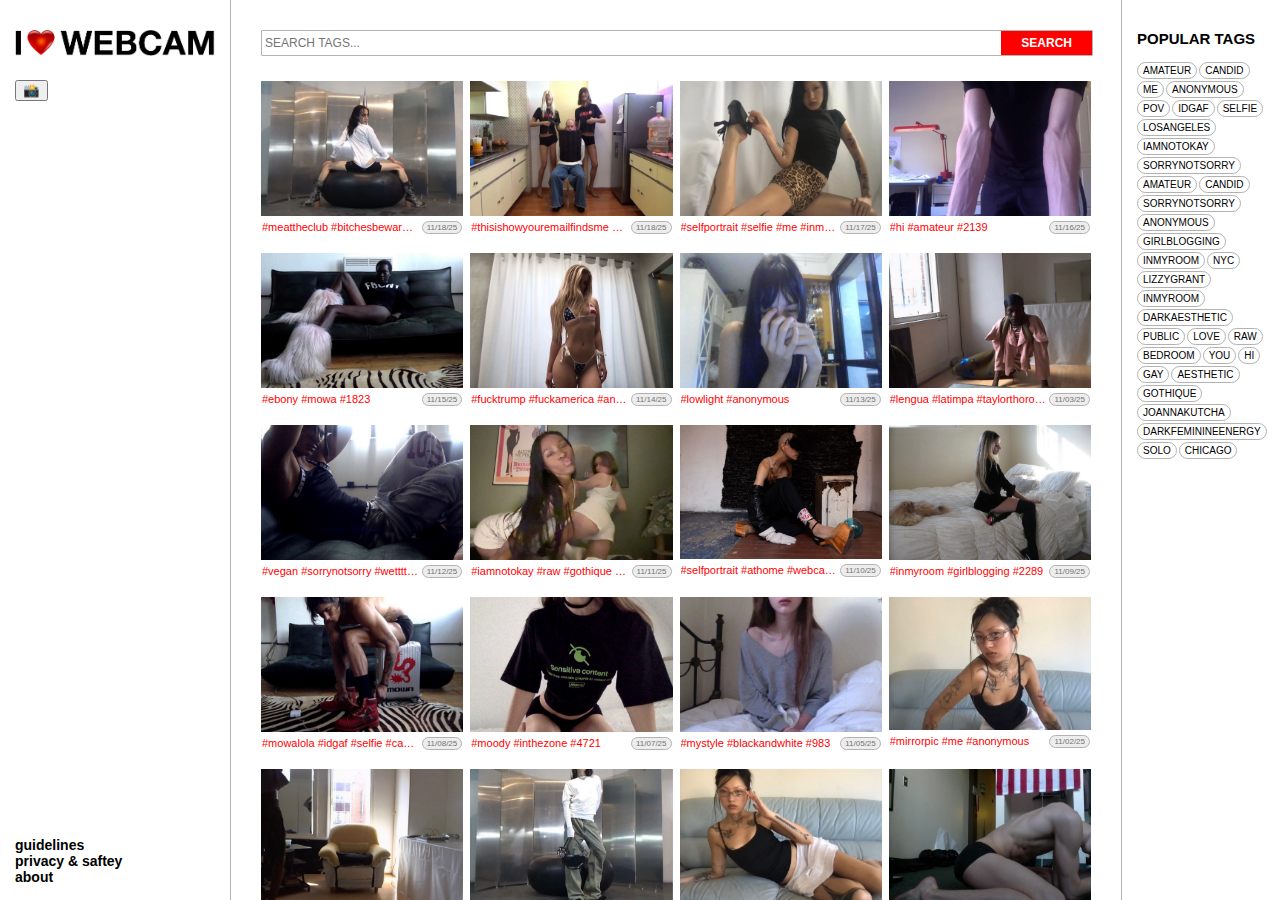
<file: index.html>
<!doctype html>
<html lang="en">
    <head>
        <meta charset="UTF-8" />
        <title>I♡WEBCAM</title>
        <link rel="stylesheet" href="styles.css" />
        <script src="script.js"></script>
    </head>
    <body class="gallery-page">
        <section class="intro">
            <header class="title">
                    <a href="index.html"><img src="iheartwebcam-logo.png" width="200px" /></a>
            </header>
            <section class="camera-title">
                    <button onClick="openCamera()">📸</button>
                </section>
            <footer>
                <a href="info-pages/guidelines.html">guidelines</a><br>
                <a href="info-pages/privacy.html">privacy & saftey</a><br> 
                <a href="info-pages/about.html">about</a> 
            </footer>
        </section>
        <section class="galleryspace">
            <section class="searchbar">
                <form action="amateur.html" method="GET">
                    <input type="text" name="q" placeholder="SEARCH TAGS..." class="search-input" />
                    <input type="submit" value="SEARCH" class="search-button" />
                </form>
            </section>
            <section class="gallery">
                <div class="gallery-item">
                    <a href="enlarged-post.html">
                        <img src="iheartwebcam-photos/IMG13.jpg" width="200" />
                    </a>
                    <div class="caption-container">
                        <div class="tags">#meattheclub #bitchesbeware #anonymous</div>
                        <div class="date">11/18/25</div>
                    </div>
                </div>

                <div class="gallery-item">
                    <a href="enlarged-post.html">
                        <img src="iheartwebcam-photos/IMG12.jpg" width="200" />
                    </a>
                    <div class="caption-container">
                        <div class="tags">#thisishowyouremailfindsme #deepcleaners #anonymous</div>
                        <div class="date">11/18/25</div>
                    </div>
                </div>

                <div class="gallery-item">
                    <a href="enlarged-post.html">
                        <img src="iheartwebcam-photos/IMG10.jpg" width="200" />
                    </a>
                    <div class="caption-container">
                        <div class="tags">#selfportrait #selfie #me #inmyroom #1980</div>
                        <div class="date">11/17/25</div>
                    </div>
                </div>

                <div class="gallery-item">
                    <a href="iheartwebcam-photos/IMG37.jpg">
                        <img src="iheartwebcam-photos/IMG26.PNG" width="200" />
                    </a>
                    <div class="caption-container">
                        <div class="tags">#hi #amateur #2139</div>
                        <div class="date">11/16/25</div>
                    </div>
                </div>

                <div class="gallery-item">
                    <a href="iheartwebcam-photos/IMG8.jpeg">
                        <img src="iheartwebcam-photos/IMG8.jpg" width="200" />
                    </a>
                    <div class="caption-container">
                        <div class="tags">#ebony #mowa #1823</div>
                        <div class="date">11/15/25</div>
                    </div>
                </div>
                <div class="gallery-item">
                    <img src="iheartwebcam-photos/IMG7.PNG" width="200" />
                    <div class="caption-container">
                        <div class="tags">#fucktrump #fuckamerica #anonymous</div>
                        <div class="date">11/14/25</div>
                    </div>
                </div>

                <div class="gallery-item">
                    <img  src="iheartwebcam-photos/IMG6.jpg" width="200" />
                    <div class="caption-container">
                        <div class="tags">#lowlight #anonymous</div>
                        <div class="date">11/13/25</div>
                    </div>
                </div>
                <div class="gallery-item">
                    <a href="enlarged-post.html">
                        <img src="iheartwebcam-photos/IMG29.jpg" width="200" />
                    </a>
                    <div class="caption-container">
                        <div class="tags">#lengua #latimpa #taylorthoroski #softfocus #anonymous</div>
                        <div class="date">11/03/25</div>
                    </div>
                </div>

                <div class="gallery-item">
                    <a href="iheartwebcam-photos/IMG5.jpg">
                        <img src="iheartwebcam-photos/IMG35.jpg" width="200" />
                    </a>
                    <div class="caption-container">
                        <div class="tags">#vegan #sorrynotsorry #wetttt #144</div>
                        <div class="date">11/12/25</div>
                    </div>
                </div>

                <div class="gallery-item">
                    <a href="iheartwebcam-photos/IMG4.jpg">
                        <img src="iheartwebcam-photos/IMG33.PNG" width="200" />
                    </a>
                    <div class="caption-container">
                        <div class="tags">#iamnotokay #raw #gothique #digitialgallery #348</div>
                        <div class="date">11/11/25</div>
                    </div>
                </div>

                <div class="gallery-item">
                    <a href="mowalola.html">
                        <img src="iheartwebcam-photos/IMG1.jpg" width="200" />
                    </a>
                    <div class="caption-container">
                        <div class="tags">#selfportrait #athome #webcam #1948</div>
                        <div class="date">11/10/25</div>
                    </div>
                </div>

                <div class="gallery-item">
                    <a href="iheartwebcam-photos/IMG2.PNG">
                        <img src="iheartwebcam-photos/IMG2.PNG" width="200" />
                    </a>
                    <div class="caption-container">
                        <div class="tags">#inmyroom #girlblogging #2289</div>
                        <div class="date">11/09/25</div>
                    </div>
                </div>

                <div class="gallery-item">
                    <a href="mowalola.html">
                        <img src="iheartwebcam-photos/IMG3.jpg" width="200" />
                    </a>
                    <div class="caption-container">
                        <div class="tags">#mowalola #idgaf #selfie #candid #anonymous</div>
                        <div class="date">11/08/25</div>
                    </div>
                </div>

                <div class="gallery-item">
                    <a href="iheartwebcam-photos/IMG14.jpg">
                        <img src="iheartwebcam-photos/IMG14.jpg" width="200" />
                    </a>
                    <div class="caption-container">
                        <div class="tags">#moody #inthezone #4721</div>
                        <div class="date">11/07/25</div>
                    </div>
                </div>

                <div class="gallery-item">
                    <a href="iheartwebcam-photos/IMG16.jpg">
                        <img src="iheartwebcam-photos/IMG16.jpg" width="200" />
                    </a>
                    <div class="caption-container">
                        <div class="tags">#mystyle #blackandwhite #983</div>
                        <div class="date">11/05/25</div>
                    </div>
                </div>

                <div class="gallery-item">
                    <a href="iheartwebcam-photos/IMG19.jpg">
                        <img src="iheartwebcam-photos/IMG19.jpg" width="200" />
                    </a>
                    <div class="caption-container">
                        <div class="tags">#mirrorpic #me #anonymous</div>
                        <div class="date">11/02/25</div>
                    </div>
                </div>

                <div class="gallery-item">
                    <a href="iheartwebcam-photos/IMG34.jpg">
                        <img src="iheartwebcam-photos/IMG30.jpg" width="200" />
                    </a>
                    <div class="caption-container">
                        <div class="tags">#mystyle #confidence #5743</div>
                        <div class="date">11/01/25</div>
                    </div>
                </div>

                <div class="gallery-item">
                    <a href="iheartwebcam-photos/IMG28.jpg">
                        <img src="iheartwebcam-photos/IMG28.jpg" width="200" />
                    </a>
                    <div class="caption-container">
                        <div class="tags">#bedroom #cozy #anonymous</div>
                        <div class="date">10/31/25</div>
                    </div>
                </div>

                <div class="gallery-item">
                    <a href="iheartwebcam-photos/IMG22.jpg">
                        <img src="iheartwebcam-photos/IMG22.jpg" width="200" />
                    </a>
                    <div class="caption-container">
                        <div class="tags">#candid #laugh #2298</div>
                        <div class="date">10/30/25</div>
                    </div>
                </div>

                <div class="gallery-item">
                    <a href="iheartwebcam-photos/IMG23.jpg">
                        <img src="iheartwebcam-photos/IMG23.jpg" width="200" />
                    </a>
                    <div class="caption-container">
                        <div class="tags">#inmyroom #latehours #anonymous</div>
                        <div class="date">10/29/25</div>
                    </div>
                </div>

                <div class="gallery-item">
                    <a href="iheartwebcam-photos/IMG24.jpg">
                        <img src="iheartwebcam-photos/IMG24.jpg" width="200" />
                    </a>
                    <div class="caption-container">
                        <div class="tags">#streetstyle #outside #5931</div>
                        <div class="date">10/28/25</div>
                    </div>
                </div>

                <div class="gallery-item">
                    <a href="iheartwebcam-photos/IMG25.jpg">
                        <img src="iheartwebcam-photos/IMG25.jpg" width="200" />
                    </a>
                    <div class="caption-container">
                        <div class="tags">#citylights #alone #anonymous</div>
                        <div class="date">10/27/25</div>
                    </div>
                </div>
            </section>
        </section>
        <section class="tag-container">
            <div>
                <h4 class="tag-title">POPULAR TAGS</h4>
            </div>
            <div class="tag-list">
                <span class="tag">AMATEUR</span>
                <span class="tag">CANDID</span>
                <span class="tag">ME</span>
                <span class="tag">ANONYMOUS</span>
                <span class="tag">POV</span>
                <span class="tag">IDGAF</span>
                <span class="tag">SELFIE</span>
                <span class="tag">LOSANGELES</span>
                <span class="tag">IAMNOTOKAY</span>
                <span class="tag">SORRYNOTSORRY</span>
                <span class="tag">AMATEUR</span>
                <span class="tag">CANDID</span>
                <span class="tag">SORRYNOTSORRY</span>
                <span class="tag">ANONYMOUS</span>
                <span class="tag">GIRLBLOGGING</span>
                <span class="tag">INMYROOM</span>
                <span class="tag">NYC</span>
                <span class="tag">LIZZYGRANT</span>
                <span class="tag">INMYROOM</span>
                <span class="tag">DARKAESTHETIC</span>
                <span class="tag">PUBLIC</span>
                <span class="tag">LOVE</span>
                <span class="tag">RAW</span>
                <span class="tag">BEDROOM</span>
                <span class="tag">YOU</span>
                <span class="tag">HI</span>
                <span class="tag">GAY</span>
                <span class="tag">AESTHETIC</span>
                <span class="tag">GOTHIQUE</span>
                <span class="tag">JOANNAKUTCHA</span>
                <span class="tag">DARKFEMININEENERGY</span>
                <span class="tag">SOLO</span>
                <span class="tag">CHICAGO</span>
            </div>
        </section>
    </body>
</html>
</file>
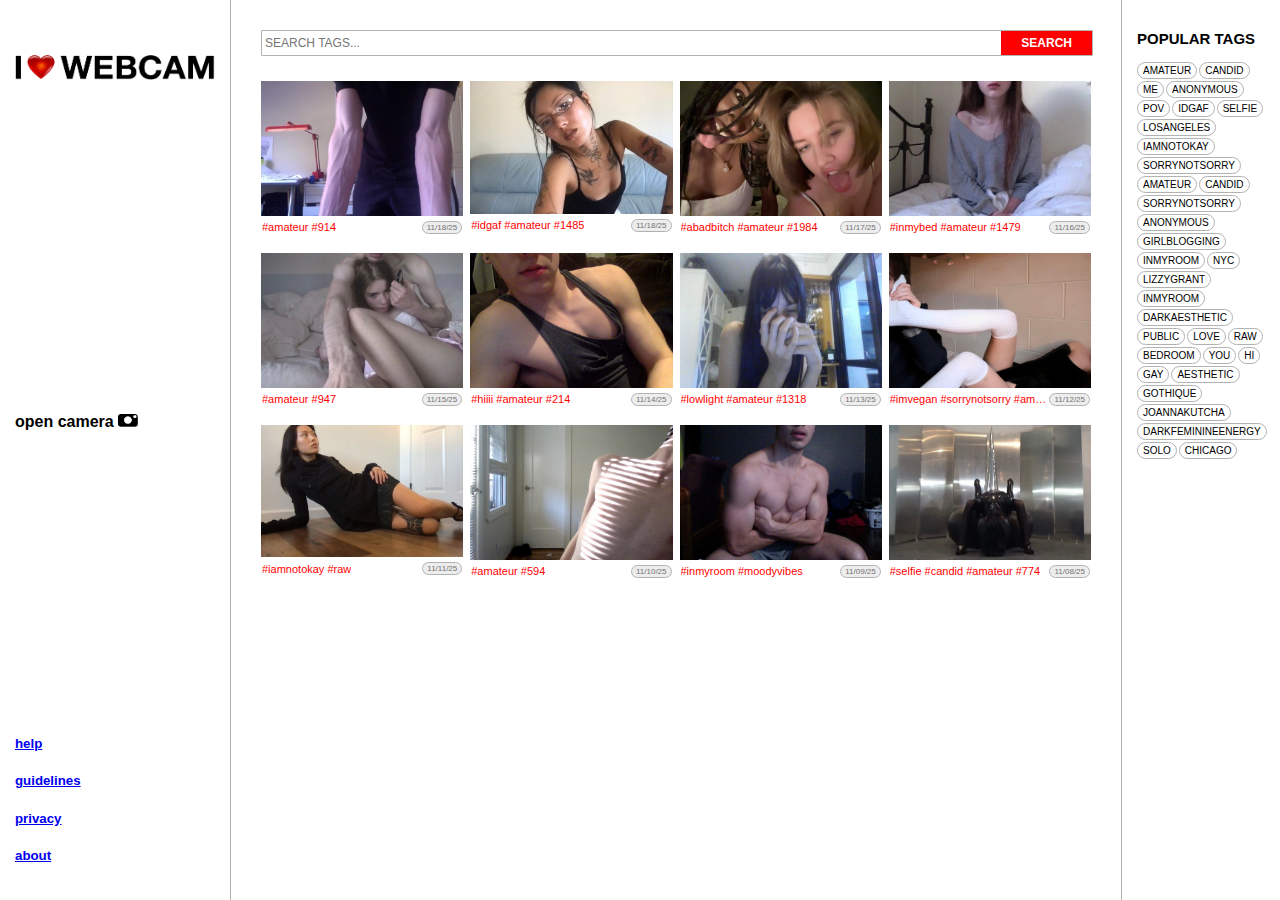
<file: amateur.html>
<!doctype html>
<html lang="en">
    <head>
        <meta charset="UTF-8" />
        <title>I❤️WEBCAM</title>
        <link rel="stylesheet" href="styles.css" />
        <script src="script.js"></script>
    </head>
    <body class="gallery-page">
        <section class="intro">
            <header class="title">
                <h1>
                    <a href="index.html"><img src="iheartwebcam-logo.png" width="200px" /></a>
                </h1>
            </header>
           <h4>open camera <img src="iheartwebcam-camera.png" width="20px" /> </h4>
            <div class="footer">
                <h5>
                    <a href="help.html">help</a>
                </h5>
                <h5>
                    <a href="guidelines.html">guidelines</a>
                </h5>
                <h5>
                    <a href="privacy.html">privacy</a>
                </h5>
                <h5>
                    <a href="about.html">about</a>
                </h5>
            </div>
        </section>
        <section class="galleryspace">
            <section class="searchbar">
                <form action="amateur.html" method="GET">
                    <input type="text" name="q" placeholder="SEARCH TAGS..." class="search-input" />
                    <input type="submit" value="SEARCH" class="search-button" />
                </form>
            </section>
            <section class="gallery">
    <div class="gallery-item">
        <a href="iheartwebcam-photos/IMG13.jpeg">
            <img src="iheartwebcam-photos/IMG26.PNG" width="200" />
        </a>
        <div class="caption-container">
            <div class="tags">#amateur #914</div>
            <div class="date">11/18/25</div>
        </div>
    </div>

    <div class="gallery-item">
        <a href="iheartwebcam-photos/IMG12.jpeg">
            <img src="iheartwebcam-photos/IMG20.jpg" width="200" />
        </a>
        <div class="caption-container">
            <div class="tags">#idgaf #amateur #1485 </div>
            <div class="date">11/18/25</div>
        </div>
    </div>

    <div class="gallery-item">
        <a href="iheartwebcam-photos/IMG10.jpeg">
            <img src="iheartwebcam-photos/IMG32.PNG" width="200" />
        </a>
        <div class="caption-container">
            <div class="tags">#abadbitch #amateur #1984</div>
            <div class="date">11/17/25</div>
        </div>
    </div>

    <div class="gallery-item">
        <a href="iheartwebcam-photos/IMG9.jpeg">
            <img src="iheartwebcam-photos/IMG16.jpg" width="200" />
        </a>
        <div class="caption-container">
            <div class="tags">#inmybed #amateur #1479 </div>
            <div class="date">11/16/25</div>
        </div>
    </div>

    <div class="gallery-item">
        <a href="iheartwebcam-photos/IMG8.jpeg">
            <img src="iheartwebcam-photos/IMG34.jpg" width="200" />
        </a>
        <div class="caption-container">
            <div class="tags">#amateur #947 </div>
            <div class="date">11/15/25</div>
        </div>
    </div>

    <div class="gallery-item">
        <a href="iheartwebcam-photos/IMG7.PNG">
            <img src="iheartwebcam-photos/IMG25.jpg" width="200" />
        </a>
        <div class="caption-container">
            <div class="tags">#hiiii #amateur #214</div>
            <div class="date">11/14/25</div>
        </div>
    </div>

    <div class="gallery-item">
        <a href="iheartwebcam-photos/IMG6.JPG">
            <img src="iheartwebcam-photos/IMG6.JPG" width="200" />
        </a>
        <div class="caption-container">
            <div class="tags">#lowlight #amateur #1318</div>
            <div class="date">11/13/25</div>
        </div>
    </div>

    <div class="gallery-item">
        <a href="iheartwebcam-photos/IMG5.jpg">
            <img src="iheartwebcam-photos/IMG17.jpg" width="200" />
        </a>
        <div class="caption-container">
            <div class="tags">#imvegan #sorrynotsorry #amateur #144</div>
            <div class="date">11/12/25</div>
        </div>
    </div>

    <div class="gallery-item">
        <a href="iheartwebcam-photos/IMG4.jpg">
            <img src="iheartwebcam-photos/IMG4.jpg" width="200" />
        </a>
        <div class="caption-container">
            <div class="tags">#iamnotokay #raw</div>
            <div class="date">11/11/25</div>
        </div>
    </div>

    <div class="gallery-item">
        <a href="mowalola.html">
            <img src="iheartwebcam-photos/IMG24.jpg" width="200" />
        </a>
        <div class="caption-container">
            <div class="tags">#amateur #594</div>
            <div class="date">11/10/25</div>
        </div>
    </div>

    <div class="gallery-item">
        <a href="iheartwebcam-photos/IMG2.PNG">
            <img src="iheartwebcam-photos/IMG31.jpg" width="200" />
        </a>
        <div class="caption-container">
            <div class="tags">#inmyroom #moodyvibes</div>
            <div class="date">11/09/25</div>
        </div>
    </div>

    <div class="gallery-item">
        <a href="iheartwebcam-photos/IMG1.JPG">
            <img src="iheartwebcam-photos/IMG27.jpg" width="200" />
        </a>
        <div class="caption-container">
            <div class="tags">#selfie #candid #amateur #774</div>
            <div class="date">11/08/25</div>
        </div>
    </div>
</section>

        </section>
        <section class="tag-container">
            <div>
                <h4 class="tag-title">POPULAR TAGS</h4>
            </div>
            <div class="tag-list">
                <span class="tag">AMATEUR</span>
                <span class="tag">CANDID</span>
                <span class="tag">ME</span>
                <span class="tag">ANONYMOUS</span>
                <span class="tag">POV</span>
                <span class="tag">IDGAF</span>
                <span class="tag">SELFIE</span>
                <span class="tag">LOSANGELES</span>
                <span class="tag">IAMNOTOKAY</span>
                <span class="tag">SORRYNOTSORRY</span>
                <span class="tag">AMATEUR</span>
                <span class="tag">CANDID</span>
                <span class="tag">SORRYNOTSORRY</span>
                <span class="tag">ANONYMOUS</span>
                <span class="tag">GIRLBLOGGING</span>
                <span class="tag">INMYROOM</span>
                <span class="tag">NYC</span>
                <span class="tag">LIZZYGRANT</span>
                <span class="tag">INMYROOM</span>
                <span class="tag">DARKAESTHETIC</span>
                <span class="tag">PUBLIC</span>
                <span class="tag">LOVE</span>
                <span class="tag">RAW</span>
                <span class="tag">BEDROOM</span>
                <span class="tag">YOU</span>
                <span class="tag">HI</span>
                <span class="tag">GAY</span>
                <span class="tag">AESTHETIC</span>
                <span class="tag">GOTHIQUE</span>
                <span class="tag">JOANNAKUTCHA</span>
                <span class="tag">DARKFEMININEENERGY</span>
                <span class="tag">SOLO</span>
                <span class="tag">CHICAGO</span>
                
            </div>
        </section>
    </body>
</html>
</file>
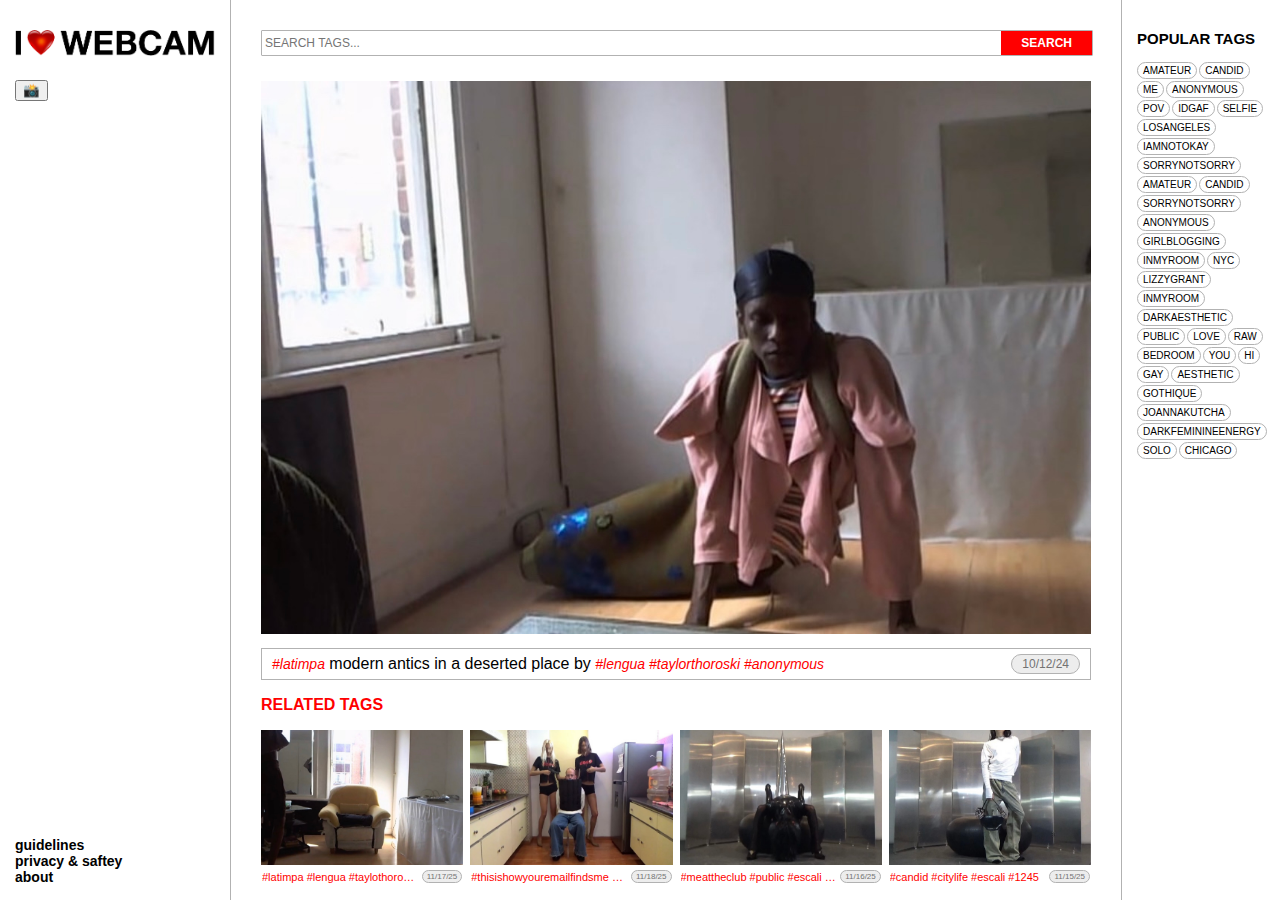
<file: enlarged-post.html>
<!doctype html>
<html lang="en">
    <head>
        <meta charset="UTF-8" />
        <title>I❤️WEBCAM</title>
        <link rel="stylesheet" href="styles.css" />
        <script src="script.js"></script>
    </head>
    <body>
        <section class="intro">
            <header class="title">
                <a href="index.html"><img src="iheartwebcam-logo.png" width="200px" /></a>
            </header>
            <section class="camera-title">
                <button onClick="openCamera()">📸</button>
            </section>
            <footer>
                <a href="info-pages/guidelines.html">guidelines</a><br />
                <a href="info-pages/privacy.html">privacy & saftey</a><br />
                <a href="info-pages/about.html">about</a>
            </footer>
        </section>
        <section class="galleryspace">
            <section class="searchbar">
                <form action="" method="GET">
                    <input type="text" name="q" placeholder="SEARCH TAGS..." class="search-input" />
                    <input type="submit" value="SEARCH" class="search-button" />
                </form>
            </section>
            <section class="gallery">
                <div class="gallery-item">
                    <a href="iheartwebcam-photos/IMG29.jpg"> <img src="iheartwebcam-photos/IMG29.jpg" width="500" /></a>
                </div>
            </section>
            <section class="caption-container">
                <div class="caption">
                    <em class="tags">#latimpa</em> modern antics in a deserted place by
                    <em class="tags">#lengua #taylorthoroski #anonymous</em>
                </div>
                <div class="date">10/12/24</div>
            </section>
            <section class="related-tags">
                <p>RELATED TAGS</p>
            </section>
            <section class="small-gallery">
                <div class="gallery-item">
                    <a href="iheartwebcam-photos/IMG10.jpeg">
                        <img src="iheartwebcam-photos/IMG30.jpg" width="200" />
                    </a>
                    <div class="caption-container">
                        <div class="tags">#latimpa #lengua #taylothoroski #anonymous</div>
                        <div class="date">11/17/25</div>
                    </div>
                </div>

                <div class="gallery-item">
                    <a href="iheartwebcam-photos/IMG12.jpeg">
                        <img src="iheartwebcam-photos/IMG12.jpg" width="200" />
                    </a>
                    <div class="caption-container">
                        <div class="tags">#thisishowyouremailfindsme #escali #1245</div>
                        <div class="date">11/18/25</div>
                    </div>
                </div>

                <div class="gallery-item">
                    <a href="iheartwebcam-photos/IMG9.jpeg">
                        <img src="iheartwebcam-photos/IMG27.jpg" width="200" />
                    </a>
                    <div class="caption-container">
                        <div class="tags">#meattheclub #public #escali #1245</div>
                        <div class="date">11/16/25</div>
                    </div>
                </div>

                <div class="gallery-item">
                    <a href="iheartwebcam-photos/IMG8.jpeg">
                        <img src="iheartwebcam-photos/IMG28.jpg" width="200" />
                    </a>
                    <div class="caption-container">
                        <div class="tags">#candid #citylife #escali #1245</div>
                        <div class="date">11/15/25</div>
                    </div>
                </div>
            </section>
        </section>

        <section class="tag-container">
            <div>
                <h4 class="tag-title">POPULAR TAGS</h4>
            </div>
            <div class="tag-list">
                <span class="tag">AMATEUR</span>
                <span class="tag">CANDID</span>
                <span class="tag">ME</span>
                <span class="tag">ANONYMOUS</span>
                <span class="tag">POV</span>
                <span class="tag">IDGAF</span>
                <span class="tag">SELFIE</span>
                <span class="tag">LOSANGELES</span>
                <span class="tag">IAMNOTOKAY</span>
                <span class="tag">SORRYNOTSORRY</span>
                <span class="tag">AMATEUR</span>
                <span class="tag">CANDID</span>
                <span class="tag">SORRYNOTSORRY</span>
                <span class="tag">ANONYMOUS</span>
                <span class="tag">GIRLBLOGGING</span>
                <span class="tag">INMYROOM</span>
                <span class="tag">NYC</span>
                <span class="tag">LIZZYGRANT</span>
                <span class="tag">INMYROOM</span>
                <span class="tag">DARKAESTHETIC</span>
                <span class="tag">PUBLIC</span>
                <span class="tag">LOVE</span>
                <span class="tag">RAW</span>
                <span class="tag">BEDROOM</span>
                <span class="tag">YOU</span>
                <span class="tag">HI</span>
                <span class="tag">GAY</span>
                <span class="tag">AESTHETIC</span>
                <span class="tag">GOTHIQUE</span>
                <span class="tag">JOANNAKUTCHA</span>
                <span class="tag">DARKFEMININEENERGY</span>
                <span class="tag">SOLO</span>
                <span class="tag">CHICAGO</span>
            </div>
        </section>
    </body>
</html>
</file>
<file: styles.css>
html,
body {
    margin: 0;
    padding: 0;
    height: 100%;
    font-family: Arial, Helvetica, sans-serif;
}
body {
    display: flex;
    height: 100vh;
    justify-content: space-between;
}
/*LEFT SECTIION*/
.intro {
    min-width: fit-content;
    display: flex;
    flex-direction: column;
    padding: 15px;
    justify-content: space-between; /* Pushes footer to bottom */
}
.title {
    cursor: pointer;
    width:100%;
}

header {
    padding-top: 15px;
    padding-bottom: 20px;
}
footer {
    font-size: 14px;
    font-weight: bold;
    margin-top: auto;
}
footer a {
    text-decoration: none;
    color: black;
}

footer a:hover {
    color: red;
}
/*RIGHT SECTION*/
.tag-container {
    min-width: 3%;
    max-width: 10%;
    padding: 30px 15px;
    
}
h4{
    margin: 0;
}
.tag-title {
    padding-bottom:15px;
    /*background-color: greenyellow;*/
    font-size: 15px;
}
.tag-list {
    /*background-color: greenyellow;*/
    display: flex;
    flex-wrap: wrap;
    gap: 2px;
}
.tag {
    font-family: Arial, Helvetica, sans-serif;
    font-size: 10px;
    padding: 2px 5px;
    border: 1px solid #b2b2b2; /* Gray border */
    border-radius: 15px;
    background-color: white;
    color: black;
    cursor: pointer;
    transition: all 0.3s ease-in-out;
    white-space: nowrap;
}

.tag:hover {
    background-color: red; /* Red background on hover */
    color: white; /* White text on hover */
    border-color: red; /* Red border on hover */
}

.galleryspace {
    /*background: yellow;*/
    overflow-y: auto;
    padding-left: 30px;
    padding-right: 30px;
    min-width: 300px;
    border: 1px solid #b2b2b2;
    border-top: none;
    border-bottom: none;
}
.gallery {
    /*min-width: 610px;*/
    /*background-color: white;*/
    padding-top: 25px;
    padding-bottom: 10px;
    display: grid;
    grid-template-columns: repeat(auto-fit, minmax(180px, 1fr));
    column-gap: 7px;
    row-gap: 18px;
    max-width: none;
    justify-content: flex-start;
    width: 100%;
}
/*
.gallery-item {
    display: flex;
    flex-direction: column;
    align-items: center;
    text-align: center;
    position: relative;
}
*/

.gallery-item img {
    width: 100%; /* Ensures images fully fill grid cells */
    height: auto;
    object-fit: cover;
    transition: all 0.3s ease-in-out; /* Smooth resizing */
}

.searchbar form {
    display: flex;  
    width: 100%; 
    position: sticky;
    top: 30px;
    margin-top: 30px;
    background-color: white;
    overflow: hidden;
    border: 1px solid #b2b2b2;
    border-radius: 1px;
    z-index: 100;
}
.searchbar form:hover {
    border-color: #ff0000; /* Hot pink border on focus */
    box-shadow: 0px 0px 5px rgba(146, 146, 146, 0.53);
}

.search-input {
    flex-grow: 1;
    padding: 5px;
    padding-left: 3px;
    font-size: 12px;
    border: none;
    outline: none;
    min-width: 0;
    transition: all 0.3s ease-in-out;
    color: red;
}

.search-button {
    white-space: nowrap;
    background: #ff0000;
    font-weight: bold;
    color: #ffffff;
    border: none;
    padding: 5px 20px;
    font-size: 12px;
    cursor: pointer;
    transition: background 0.3s ease-in-out;
    z-index: 10;
}

.search-button:hover {
    background: #000000;
}

.caption-container {
    display: flex;
    align-items: center;
    justify-content: space-between;
    border: 1px solid #b2b2b2;
    padding: 5px 10px;
    width: 100%;
    box-sizing: border-box;
    gap: 3px;
}

.gallery-page .caption-container {
    padding: 1px;
    border: none;
}

.caption {
    color: black;
    font-weight: lighter;
}

.caption .date {
    font-size: 12px;
    padding: 2px 10px;
}
.gallery-page .tags {
    font-size: 11px;
    color: red;
    text-transform: lowercase;
    text-align: left;
    white-space: nowrap;
    overflow: hidden;
    text-overflow: ellipsis;
}

.tags {
    color: red;
    font-size: 14px;
}

.gallery-page .date {
    font-size: 8px;
    padding: 1px 4px;
}
.date {
    font-size: 12px;
    padding: 2px 10px;
    border: 1px solid #b2b2b2;
    border-radius: 15px;
    background-color: #ededed;
    color: #737373;
    white-space: nowrap;
    flex-shrink: 0;
}

.small-gallery {
    display: grid;
    grid-template-columns: repeat(auto-fit, minmax(180px, 1fr));
    column-gap: 7px;
    row-gap: 18px;
    padding-bottom: 33px;
    justify-content: flex-start;
    width: 100%;
}

.small-gallery .gallery-item {
    display: flex;
    flex-direction: column;
    align-items: center;
    text-align: center;
    position: relative;
}

.small-gallery .gallery-item img {
    width: 100%;
    height: auto;
    object-fit: cover;
    transition: all 0.3s ease-in-out;
}

.small-gallery .caption-container {
    padding: 1px;
    border: none;
}

.small-gallery .tags {
    font-size: 11px;
    color: red;
    text-transform: lowercase;
    text-align: left;
    white-space: nowrap;
    overflow: hidden;
    text-overflow: ellipsis;
}

.small-gallery .date {
    font-size: 8px;
    padding: 1px 4px;
}
.camera-title {
    font-size: 15px;
}
.camera-title:hover {
    color: red;
}
.related-tags {
    font-weight: bold;
    color: red;
}
</file>
